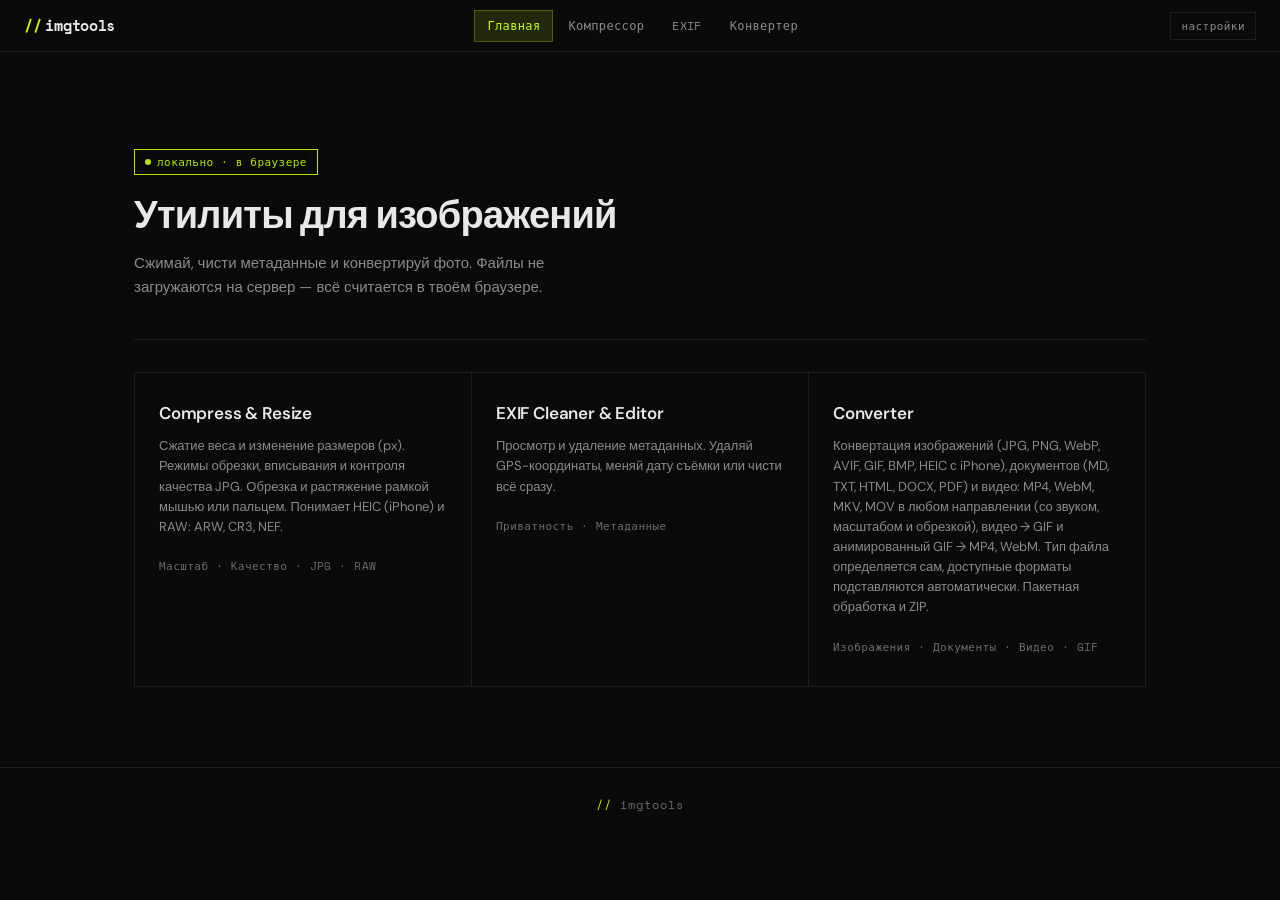
<file: index.html>
<!DOCTYPE html>
<html lang="ru">
<head>
  <meta charset="UTF-8">
  <meta name="viewport" content="width=device-width, initial-scale=1.0">
  <title>imgtools — сжать фото, удалить EXIF, конвертировать изображения, документы и видео без загрузки на сервер</title>
  <meta name="description" content="Сжатие (в том числе RAW), изменение размера, очистка EXIF, конвертация изображений, документов и видео. Файлы не покидают ваш браузер.">
  <link rel="stylesheet" href="common.css">
  <script src="theme-init.js"></script>
  <link rel="manifest" href="manifest.json">
  <meta name="theme-color" content="#0a0a0a">
  <link rel="icon" href="icon-192.png">
  <link rel="apple-touch-icon" href="icon-192.png">
  <style>
    .hero {
      padding: 56px 0 40px;
      border-bottom: 1px solid var(--border);
      margin-bottom: 0;
    }

    .hero h1 {
      font-size: 38px;
      margin-bottom: 12px;
    }

    .hero p {
      font-size: 15px;
      max-width: 420px;
      margin: 0;
    }

    .badge {
      display: inline-flex;
      align-items: center;
      gap: 6px;
      font-family: var(--mono);
      font-size: 11px;
      color: var(--accent);
      border: 1px solid var(--accent);
      opacity: 0.9;
      padding: 4px 10px;
      margin-bottom: 18px;
      letter-spacing: 0.04em;
    }

    .badge::before {
      content: '';
      width: 6px; height: 6px;
      background: var(--accent);
      border-radius: 50%;
    }

    @media (max-width: 700px) {
      .hero { padding: 32px 0 28px; }
      .hero h1 { font-size: 26px; }
    }
  </style>
</head>
<body>

<header class="site-header">
  <div class="logo">
    <a href="index.html">imgtools</a>
  </div>
  <nav class="nav">
    <a href="index.html" class="active">Главная</a>
    <a href="batchcomp.html">Компрессор</a>
    <a href="exif.html">EXIF</a>
    <a href="imgconv.html">Конвертер</a>
  </nav>
</header>

<main class="container">
  <div class="hero">
    <div class="badge">локально · в браузере</div>
    <h1>Утилиты для изображений</h1>
    <p>Сжимай, чисти метаданные и конвертируй фото. Файлы не загружаются на сервер — всё считается в твоём браузере.</p>
  </div>

  <div class="tools">
    <div class="tool">
      <a href="batchcomp.html">Compress & Resize</a>
      <p>
        Сжатие веса и изменение размеров (px). Режимы обрезки, вписывания и контроля качества JPG. Обрезка и растяжение рамкой мышью или пальцем. Понимает HEIC (iPhone) и RAW: ARW, CR3, NEF.
      </p>
      <div class="tag">Масштаб · Качество · JPG · RAW</div>
    </div>

    <div class="tool">
      <a href="exif.html">EXIF Cleaner & Editor</a>
      <p>
        Просмотр и удаление метаданных. Удаляй GPS-координаты, меняй дату съёмки или чисти всё сразу.
      </p>
      <div class="tag">Приватность · Метаданные</div>
    </div>

    <div class="tool">
      <a href="imgconv.html">Converter</a>
      <p>
        Конвертация изображений (JPG, PNG, WebP, AVIF, GIF, BMP, HEIC с iPhone), документов (MD, TXT, HTML, DOCX, PDF) и видео: MP4, WebM, MKV, MOV в любом направлении (со звуком, масштабом и обрезкой), видео → GIF и анимированный GIF → MP4, WebM. Тип файла определяется сам, доступные форматы подставляются автоматически. Пакетная обработка и ZIP.
      </p>
      <div class="tag">Изображения · Документы · Видео · GIF</div>
    </div>
  </div>
</main>

<footer>imgtools</footer>

<script src="settings.js"></script>
  <script>if("serviceWorker" in navigator) navigator.serviceWorker.register("sw.js");</script>
</body>
</html>
</file>
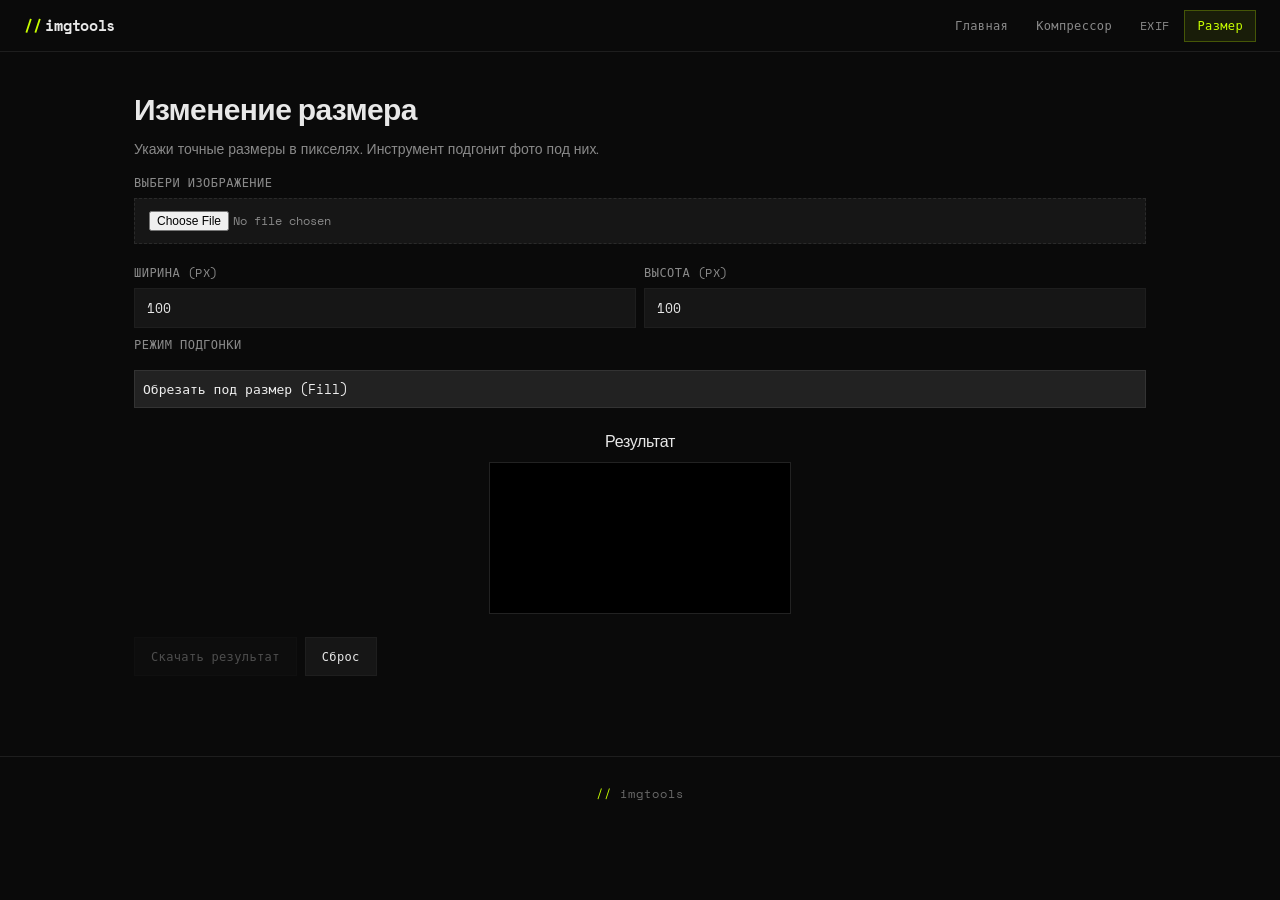
<file: resize.html>
<!DOCTYPE html>
<html lang="ru">
<head>
  <meta charset="UTF-8">
  <meta name="viewport" content="width=device-width, initial-scale=1.0">
  <title>Image Resizer — imgtools</title>
  <link rel="stylesheet" href="common.css">
</head>
<body>
  <header class="site-header">
    <div class="logo">
      <a href="index.html">imgtools</a>
    </div>
    <nav class="nav">
      <a href="index.html">Главная</a>
      <a href="batchcomp.html">Компрессор</a>
      <a href="exif.html">EXIF</a>
      <a href="resize.html" class="active">Размер</a>
    </nav>
  </header>

  <main class="container">
    <h1>Изменение размера</h1>
    <p>Укажи точные размеры в пикселях. Инструмент подгонит фото под них.</p>

    <label for="fileInput">Выбери изображение</label>
    <input type="file" id="fileInput" accept="image/*">

    <div class="controls">
      <div style="flex: 1;">
        <label>Ширина (px)</label>
        <input type="number" id="targetWidth" value="100">
      </div>
      <div style="flex: 1;">
        <label>Высота (px)</label>
        <input type="number" id="targetHeight" value="100">
      </div>
      <div style="width: 100%;">
        <label for="resizeMode">Режим подгонки</label>
        <select id="resizeMode" style="width: 100%; background: #222; color: #eee; border: 1px solid #333; padding: 8px; margin-top: 10px;">
          <option value="cover">Обрезать под размер (Fill)</option>
          <option value="contain">Вписать целиком (Fit)</option>
          <option value="stretch">Растянуть</option>
        </select>
      </div>
    </div>

    <div class="preview">
      <div style="text-align: center;">
        <h3>Результат</h3>
        <canvas id="canvasPreview" style="max-width: 100%; border: 1px solid #222; background: #000;"></canvas>
      </div>
    </div>

    <div class="actions">
      <button id="downloadBtn" disabled>Скачать результат</button>
      <button id="resetBtn">Сброс</button>
    </div>
  </main>

  <footer>imgtools</footer>

  <script>
    const fileInput = document.getElementById('fileInput');
    const targetWidth = document.getElementById('targetWidth');
    const targetHeight = document.getElementById('targetHeight');
    const resizeMode = document.getElementById('resizeMode');
    const canvas = document.getElementById('canvasPreview');
    const ctx = canvas.getContext('2d');
    const downloadBtn = document.getElementById('downloadBtn');
    const resetBtn = document.getElementById('resetBtn');

    let originalImage = null;

    function processImage() {
      if (!originalImage) return;

      const w = parseInt(targetWidth.value) || 100;
      const h = parseInt(targetHeight.value) || 100;
      const mode = resizeMode.value;

      canvas.width = w;
      canvas.height = h;

      ctx.clearRect(0, 0, w, h);

      if (mode === 'stretch') {
        ctx.drawImage(originalImage, 0, 0, w, h);
      } else {
        const imgRatio = originalImage.width / originalImage.height;
        const targetRatio = w / h;
        let drawW, drawH, drawX, drawY;

        if (mode === 'cover') {
          if (imgRatio > targetRatio) {
            drawH = h;
            drawW = h * imgRatio;
            drawX = (w - drawW) / 2;
            drawY = 0;
          } else {
            drawW = w;
            drawH = w / imgRatio;
            drawX = 0;
            drawY = (h - drawH) / 2;
          }
        } else if (mode === 'contain') {
          if (imgRatio > targetRatio) {
            drawW = w;
            drawH = w / imgRatio;
            drawX = 0;
            drawY = (h - drawH) / 2;
          } else {
            drawH = h;
            drawW = h * imgRatio;
            drawX = (w - drawW) / 2;
            drawY = 0;
          }
        }
        ctx.drawImage(originalImage, drawX, drawY, drawW, drawH);
      }
      downloadBtn.disabled = false;
    }

    fileInput.onchange = (e) => {
      const file = e.target.files[0];
      if (!file) return;

      const reader = new FileReader();
      reader.onload = (event) => {
        const img = new Image();
        img.onload = () => {
          originalImage = img;
          processImage();
        };
        img.src = event.target.result;
      };
      reader.readAsDataURL(file);
    };

    [targetWidth, targetHeight, resizeMode].forEach(el => {
      el.oninput = processImage;
    });

    downloadBtn.onclick = () => {
      const link = document.createElement('a');
      link.download = 'resized-image.png';
      link.href = canvas.toDataURL('image/png');
      link.click();
    };

    resetBtn.onclick = () => {
      location.reload();
    };
  </script>
</body>
</html>
</file>
<file: common.css>
@import url('https://fonts.googleapis.com/css2?family=Space+Mono:wght@400;700&family=DM+Sans:wght@300;400;500;600&display=swap');

:root {
  --bg: #0a0a0a;
  --surface: #111;
  --surface-2: #161616;
  --border: #1e1e1e;
  --border-hover: #2a2a2a;
  --text: #e8e8e8;
  --text-muted: #8a8a8a;
  --text-dim: #6b6b6b;
  --accent: #c8ff00;
  --accent-dim: rgba(200, 255, 0, 0.08);
  --mono: 'Space Mono', monospace;
  --sans: 'DM Sans', sans-serif;
}

/* ── THEMES ── */
[data-theme="dark"] {
  --bg: #0a0a0a;
  --surface: #111;
  --surface-2: #161616;
  --border: #1e1e1e;
  --border-hover: #2a2a2a;
  --text: #e8e8e8;
  --text-muted: #8a8a8a;
  --text-dim: #6b6b6b;
}

[data-theme="black"] {
  --bg: #000000;
  --surface: #0a0a0a;
  --surface-2: #0d0d0d;
  --border: #161616;
  --border-hover: #222;
  --text: #ffffff;
  --text-muted: #8a8a8a;
  --text-dim: #6b6b6b;
}

[data-theme="light"] {
  --bg: #f5f5f3;
  --surface: #ececea;
  --surface-2: #e4e4e2;
  --border: #d0d0ce;
  --border-hover: #b8b8b6;
  --text: #111;
  --text-muted: #555;
  --text-dim: #6e6e6e;
}

[data-theme="light"] button:hover { color: #000; }
[data-theme="light"] .tool:hover a { color: #000; }
[data-theme="light"] .preview img { background: #ddd; }

/* ── SETTINGS PANEL ── */
.settings-btn {
  background: none;
  border: 1px solid var(--border);
  color: var(--text-muted);
  padding: 5px 10px;
  font-family: var(--mono);
  font-size: 11px;
  cursor: pointer;
  letter-spacing: 0.04em;
  transition: color 0.15s, border-color 0.15s;
  white-space: nowrap;
  width: auto;
  flex-shrink: 0;
}

.settings-btn:hover {
  color: var(--text);
  border-color: var(--border-hover);
  background: none;
}

.settings-panel {
  position: absolute;
  top: calc(100% + 8px);
  right: 24px;
  background: var(--surface-2);
  border: 1px solid var(--border-hover);
  padding: 16px;
  z-index: 200;
  min-width: 220px;
  display: none;
  box-shadow: 0 8px 32px rgba(0,0,0,0.4);
}

.settings-panel.open { display: block; }

.settings-panel .sp-label {
  font-family: var(--mono);
  font-size: 10px;
  color: var(--text-dim);
  letter-spacing: 0.08em;
  text-transform: uppercase;
  margin-bottom: 8px;
  display: block;
}

.settings-panel .sp-label:not(:first-child) {
  margin-top: 14px;
}

.theme-options {
  display: flex;
  gap: 6px;
}

.theme-btn {
  flex: 1;
  padding: 7px 4px;
  font-family: var(--mono);
  font-size: 10px;
  letter-spacing: 0.02em;
  background: var(--surface);
  border: 1px solid var(--border);
  color: var(--text-muted);
  cursor: pointer;
  transition: all 0.15s;
  text-align: center;
  width: auto;
}

.theme-btn:hover {
  color: var(--text);
  border-color: var(--border-hover);
  background: var(--surface);
}

.theme-btn.active {
  border-color: var(--accent);
  color: var(--accent);
  background: var(--accent-dim);
}

.accent-options {
  display: flex;
  gap: 6px;
  flex-wrap: wrap;
}

.accent-swatch {
  width: 28px;
  height: 28px;
  border: 2px solid transparent;
  cursor: pointer;
  transition: transform 0.1s, border-color 0.15s;
  flex-shrink: 0;
}

.accent-swatch:hover { transform: scale(1.15); }
.accent-swatch.active { border-color: var(--text); }

* { box-sizing: border-box; }

html, body {
  margin: 0;
  padding: 0;
}

body {
  font-family: var(--sans);
  background: var(--bg);
  color: var(--text);
  line-height: 1.5;
  overflow-x: hidden;
  font-weight: 400;
}

a {
  color: inherit;
  text-decoration: none;
}

/* ── HEADER ── */
.site-header {
  display: flex;
  justify-content: space-between;
  align-items: center;
  padding: 0 24px;
  height: 52px;
  background: var(--bg);
  border-bottom: 1px solid var(--border);
  position: sticky;
  top: 0;
  z-index: 100;
  backdrop-filter: blur(8px);
  /* нужно для position:absolute у .settings-panel */
  isolation: isolate;
}

.logo a {
  font-family: var(--mono);
  font-size: 15px;
  font-weight: 700;
  color: var(--text);
  letter-spacing: -0.02em;
}

.logo a::before {
  content: '//';
  color: var(--accent);
  margin-right: 4px;
}

.nav {
  display: flex;
  gap: 2px;
}

.nav a {
  font-family: var(--mono);
  font-size: 12px;
  padding: 6px 12px;
  color: var(--text-muted);
  letter-spacing: 0.03em;
  transition: color 0.15s, background 0.15s;
  border: 1px solid transparent;
}

.nav a:hover {
  color: var(--text);
  background: var(--surface-2);
  border-color: var(--border);
}

.nav a.active {
  color: var(--accent);
  background: var(--accent-dim);
  border-color: color-mix(in srgb, var(--accent) 25%, transparent);
}

/* ── LAYOUT ── */
.container {
  max-width: 1060px;
  margin: 0 auto;
  padding: 40px 24px;
  width: 100%;
}

/* ── TYPOGRAPHY ── */
h1, h2, h3 {
  margin: 0 0 10px;
  font-weight: 600;
  line-height: 1.2;
  letter-spacing: -0.02em;
}

h1 { font-size: 30px; }
h2 { font-size: 22px; }
h3 { font-size: 16px; font-weight: 500; }

p {
  margin: 0 0 14px;
  color: var(--text-muted);
  font-size: 14px;
  line-height: 1.6;
}

label {
  display: block;
  font-size: 12px;
  font-family: var(--mono);
  color: var(--text-muted);
  letter-spacing: 0.04em;
  text-transform: uppercase;
  margin-bottom: 6px;
}

small {
  color: var(--text-dim);
  font-size: 12px;
}

/* ── INPUTS ── */
input[type="file"] {
  display: block;
  width: 100%;
  margin-top: 6px;
  padding: 12px 14px;
  background: var(--surface-2);
  border: 1px dashed var(--border-hover);
  color: var(--text-muted);
  font-family: var(--mono);
  font-size: 12px;
  cursor: pointer;
  transition: border-color 0.15s, background 0.15s;
}

input[type="file"]:hover {
  border-color: var(--accent);
  background: var(--accent-dim);
  color: var(--text);
}

input[type="range"] {
  width: 100%;
  margin-top: 8px;
  accent-color: var(--accent);
  cursor: pointer;
}

input[type="number"],
input[type="datetime-local"] {
  width: 100%;
  background: var(--surface-2);
  border: 1px solid var(--border);
  color: var(--text);
  padding: 9px 12px;
  font-family: var(--mono);
  font-size: 13px;
  outline: none;
  transition: border-color 0.15s;
  -webkit-appearance: none;
}

input[type="number"]:focus,
input[type="datetime-local"]:focus {
  border-color: var(--accent);
}

select {
  width: 100%;
  background: var(--surface-2);
  color: var(--text);
  border: 1px solid var(--border);
  padding: 9px 12px;
  font-family: var(--mono);
  font-size: 13px;
  outline: none;
  cursor: pointer;
  transition: border-color 0.15s;
  -webkit-appearance: none;
  margin-top: 6px;
}

select:focus { border-color: var(--accent); }

/* ── BUTTONS ── */
button {
  background: var(--surface-2);
  border: 1px solid var(--border);
  color: var(--text);
  padding: 10px 16px;
  cursor: pointer;
  font-family: var(--mono);
  font-size: 12px;
  letter-spacing: 0.03em;
  transition: background 0.15s, border-color 0.15s, color 0.15s;
  white-space: nowrap;
}

button:hover {
  background: var(--surface);
  border-color: var(--border-hover);
  color: #fff;
}

button:disabled {
  opacity: 0.3;
  cursor: default;
}

button.primary {
  background: var(--accent);
  border-color: var(--accent);
  color: #000;
  font-weight: 700;
}

button.primary:hover {
  filter: brightness(1.1);
}

/* ── GROUPS ── */
.actions,
.controls,
.toolbar,
.button-row {
  display: flex;
  gap: 8px;
  flex-wrap: wrap;
  margin-top: 16px;
}

.controls { margin-top: 20px; align-items: flex-end; }

/* ── TABLE ── */
.table-wrap {
  width: 100%;
  overflow-x: auto;
  margin-top: 16px;
  border: 1px solid var(--border);
}

table {
  width: 100%;
  border-collapse: collapse;
  min-width: 300px;
}

th, td {
  text-align: left;
  padding: 9px 14px;
  font-size: 13px;
  border-bottom: 1px solid var(--border);
  vertical-align: top;
  word-break: break-word;
}

th {
  font-family: var(--mono);
  font-size: 11px;
  color: var(--text-muted);
  font-weight: 400;
  letter-spacing: 0.05em;
  text-transform: uppercase;
  background: var(--surface-2);
}

td { color: var(--text); }

tr:last-child td { border-bottom: none; }

/* ── PREVIEW ── */
.preview {
  display: flex;
  gap: 12px;
  margin-top: 24px;
  width: 100%;
}

.preview > div,
.preview-column {
  flex: 1 1 0;
  min-width: 0;
}

.preview img {
  width: 100%;
  max-width: 100%;
  height: auto;
  border: 1px solid var(--border);
  background: #000;
  display: block;
}

/* ── TOOLS GRID ── */
.tools {
  display: grid;
  grid-template-columns: repeat(auto-fit, minmax(280px, 1fr));
  gap: 1px;
  background: var(--border);
  border: 1px solid var(--border);
  margin-top: 32px;
}

.tool {
  background: var(--bg);
  padding: 28px 24px;
  min-width: 0;
  transition: background 0.2s;
  position: relative;
}

.tool::before {
  content: '';
  position: absolute;
  top: 0; left: 0;
  width: 3px; height: 0;
  background: var(--accent);
  transition: height 0.25s ease;
}

.tool:hover { background: var(--surface); }
.tool:hover::before { height: 100%; }

.tool a {
  color: var(--text);
  font-size: 17px;
  font-weight: 600;
  letter-spacing: -0.01em;
  display: block;
  margin-bottom: 10px;
}

.tool:hover a { color: #fff; }

.tool p {
  color: var(--text-muted);
  font-size: 13px;
  line-height: 1.55;
  margin: 0 0 16px;
}

.tool .tag {
  display: inline-block;
  font-family: var(--mono);
  font-size: 11px;
  color: var(--text-dim);
  letter-spacing: 0.04em;
}

/* ── FOOTER ── */
footer {
  text-align: center;
  padding: 28px 16px;
  color: var(--text-dim);
  font-family: var(--mono);
  font-size: 12px;
  border-top: 1px solid var(--border);
  margin-top: 40px;
  letter-spacing: 0.08em;
}

footer::before {
  content: '// ';
  color: var(--accent);
}

/* ── RESPONSIVE ── */
@media (max-width: 700px) {
  .site-header {
    height: auto;
    padding: 12px 16px;
    flex-direction: column;
    align-items: flex-start;
    gap: 10px;
  }

  .nav { width: 100%; }

  .nav a {
    flex: 1 1 auto;
    text-align: center;
  }

  .container { padding: 24px 16px; }

  h1 { font-size: 24px; }
  h2 { font-size: 18px; }
  h3 { font-size: 15px; }

  .preview { flex-direction: column; }

  .tools {
    grid-template-columns: 1fr;
    margin-top: 24px;
  }

  .actions,
  .controls,
  .toolbar,
  .button-row {
    flex-direction: column;
  }

  button { width: 100%; }
}

@media (max-width: 420px) {
  .logo a { font-size: 14px; }
  .nav a { font-size: 11px; padding: 6px 8px; }
  h1 { font-size: 21px; }
  p { font-size: 13px; }
}

/* ── A11Y / UTILS ── */
:focus-visible { outline: 2px solid var(--accent); outline-offset: 2px; }
input[type="number"]:focus-visible, input[type="datetime-local"]:focus-visible, select:focus-visible { outline: none; }
.accent-swatch { padding: 0; }
.fmt-btn { width: auto; }
.status { font-family: var(--mono); font-size: 12px; color: var(--accent); margin-top: 12px; min-height: 18px; }
.status.error { color: #ff4d6d; }
@media (prefers-reduced-motion: reduce) { * { transition: none !important; } }

/* ── HANDOFF: передача файлов между инструментами ── */
button.handoff-btn {
  background: none;
  border: 1px dashed var(--border-hover);
  color: var(--text-muted);
}

button.handoff-btn:hover:not(:disabled) {
  border-color: var(--accent);
  color: var(--accent);
  background: var(--accent-dim);
}

button.handoff-btn:disabled { opacity: .3; cursor: default; }
</file>
